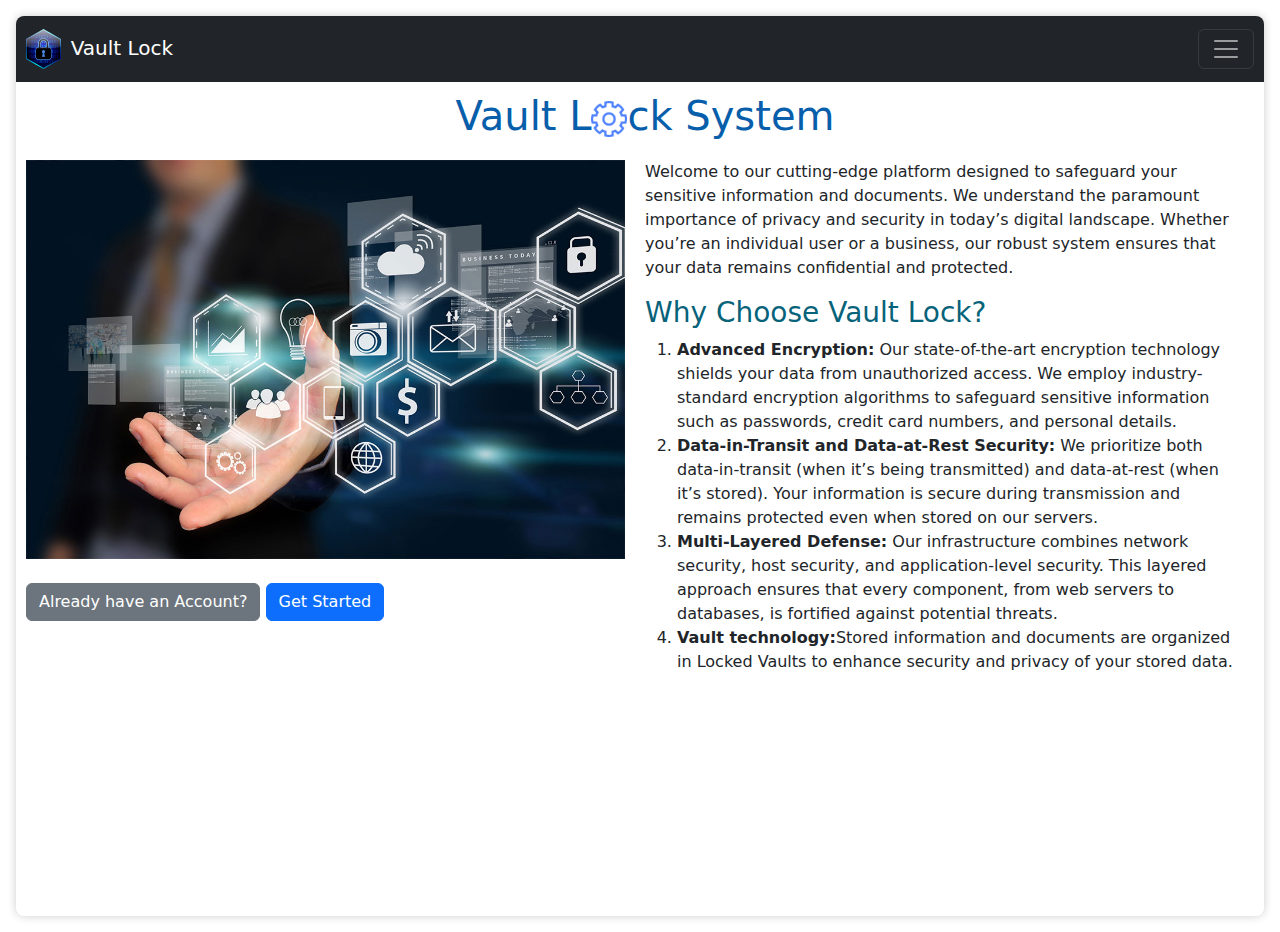
<file: index.html>
<!DOCTYPE html>
<html lang="en">
<head>
    <meta charset="UTF-8">
    <meta name="viewport" content="width=device-width, initial-scale=1.0">
    <link rel="stylesheet" href="assets/css/style.css">
    <link rel="stylesheet" href="assets/css/bootstrap.css">
    <link rel="stylesheet" href="assets/css/bootstrap-grid.css">
    <link rel="stylesheet" href="assets/css/bootstrap-grid.css.map">
    <link rel="stylesheet" href="assets/css/bootstrap-grid.min.css">
    <link rel="stylesheet" href="assets/css/bootstrap-grid.min.css.map">
    <link rel="stylesheet" href="assets/css/bootstrap-grid.min.css.map">
    <link rel="stylesheet" href="assets/css/bootstrap-grid.rtl.css">
    <link rel="stylesheet" href="assets/css/bootstrap-grid.rtl.min.css">
    <link rel="stylesheet" href="assets/css/bootstrap-grid.rtl.css.map">
    <link rel="stylesheet" href="assets/css/bootstrap-reboot.css">
    <link rel="stylesheet" href="assets/css/bootstrap-reboot.css.map">
    <link rel="stylesheet" href="assets/css/bootstrap-reboot.min.css">
    <link rel="stylesheet" href="assets/css/bootstrap-reboot.min.css.map">
    <link rel="shortcut icon" href="assets/img/favicon.ico" type="image/x-icon">
    <title>Home | Vault Lock</title>
</head>
<body>
    <main>
        <nav class="navbar navbar-dark bg-dark">
            
            <a class="navbar-brand" href="index.html"><img src="assets/img/encryption-logo.webp" alt="">Vault Lock</a>
            <button class="navbar-toggler" type="button" id="navbarToggler" aria-controls="navbarNavDropdown" aria-expanded="false" aria-label="Toggle navigation">
                <span class="navbar-toggler-icon"></span>
            </button>
            <div class="collapse navbar-collapse" id="navbarNavDropdown">
                <ul class="navbar-nav">
                <li class="nav-item active">
                    <a class="nav-link" href="#">Home <span class="sr-only">(current)</span></a>
                </li>
                <li class="nav-item">
                    <a class="nav-link" href="#">About</a>
                </li>
                <li class="nav-item">
                    <a class="nav-link" href="#">Contact Us</a>
                </li>
                <li class="nav-item dropdown">
                    <a class="nav-link dropdown-toggle" href="#" id="navbarDropdownMenuLink" role="button" data-toggle="dropdown" aria-haspopup="true" aria-expanded="false">
                        Account Settings
                    </a>
                    <div class="dropdown-menu" aria-labelledby="navbarDropdownMenuLink">
                        <a class="dropdown-item" onclick="openLogin()">Login</a>
                        <a class="dropdown-item" onclick="openAccountOptions()">Create Account</a>
                    </div>
                </li>
                </ul>
            </div>
        </nav>
        <div class="welcome-container">
            <h1>Vault L<span class="o-icon"><img src="assets/img/settings-icon.png" alt="o"></span>ck System</h1>
            <div class="container-middle welcome-elements">
                <div class="image-banner">
                    <img src="assets/img/bank-background.jpg" alt="">
                    <br>
                    <button type="button" class="btn btn-secondary" onclick="openLogin()">Already have an Account?</button>
                    <button type="button" class="btn btn-primary" onclick="openAccountOptions()">Get Started</button>
                </div>
                <div class="description-text">
                    <p>Welcome to our cutting-edge platform designed to safeguard your sensitive information and documents. We understand the paramount importance of privacy and security in today’s digital landscape. Whether you’re an individual user or a business, our robust system ensures that your data remains confidential and protected.</p>
                    <h3>Why Choose Vault Lock?</h3>
                        <ol>
                            <li><b>Advanced Encryption:</b> Our state-of-the-art encryption technology shields your data from unauthorized access. We employ industry-standard encryption algorithms to safeguard sensitive information such as passwords, credit card numbers, and personal details.</li>
                            <li><b>Data-in-Transit and Data-at-Rest Security:</b> We prioritize both data-in-transit (when it’s being transmitted) and data-at-rest (when it’s stored). Your information is secure during transmission and remains protected even when stored on our servers.</li>
                            <li><b>Multi-Layered Defense:</b> Our infrastructure combines network security, host security, and application-level security. This layered approach ensures that every component, from web servers to databases, is fortified against potential threats.</li>
                            <li><b>Vault technology:</b>Stored information and documents are organized in Locked Vaults to enhance security and privacy of your stored data.</li>
                        </ol>
                </div>
            </div>
        </div>          
    </main>
    <div class="overlay" onclick="closeAccountOptions()"></div>
    <!--Sign up options-->
    <div id="optionWindow">
        Select the type of account you want to Create
        <ul>
            <li onclick="openSignupPersonal()">Personal Account</li>
            <li onclick="openSignupBusiness()">Business Account</li>
        </ul>
    </div>
    <script>
        function openAccountOptions() {
            document.querySelector('.overlay').style.display = 'flex';
            document.getElementById('optionWindow').style.display = 'block';
        }

        function closeAccountOptions() {
            document.querySelector('.overlay').style.display = 'none';
            document.getElementById('optionWindow').style.display = 'none';
        }

        function openSignupPersonal() {
            window.location.href = "signup.html";
        }

        function openSignupBusiness() {
            window.location.href = "signup-bsn.html";
        }

        function openLogin() {
            window.location.href = "login.html";
        }
    </script>

    <script>
        document.addEventListener('DOMContentLoaded', function() {
            const navbarToggler = document.getElementById('navbarToggler');
            const navbarCollapse = document.getElementById('navbarNavDropdown');

            navbarToggler.addEventListener('click', function() {
                navbarCollapse.classList.toggle('show');
            });
        });
    </script>
    <script>
        document.addEventListener('DOMContentLoaded', function() {
            const dropdownToggler = document.querySelector('.dropdown-toggle');
            const dropdownMenu = document.querySelector('.dropdown-menu');

            dropdownToggler.addEventListener('click', function() {
                dropdownMenu.classList.toggle('show');
            });
        });
    </script>

    <script src="assets/js/bootstrap.js"></script>
    <script src="assets/js/bootstrap.bundle.js.map"></script>
    <script src="assets/js/bootstrap.bundle.js"></script>
    <script src="assets/js/bootstrap.bundle.min.js.map"></script>
    <script src="assets/js/bootstrap.esm.js"></script>
    <script src="assets/js/bootstrap.esm.js.map"></script>
    <script src="assets/js/bootstrap.esm.min.js"></script>
    <script src="assets/js/bootstrap.js.map"></script>
    <script src="assets/js/bootstrap.min.js"></script>
    <script src="assets/js/bootstrap.min.js.map"></script>
</body>
</html>
</file>
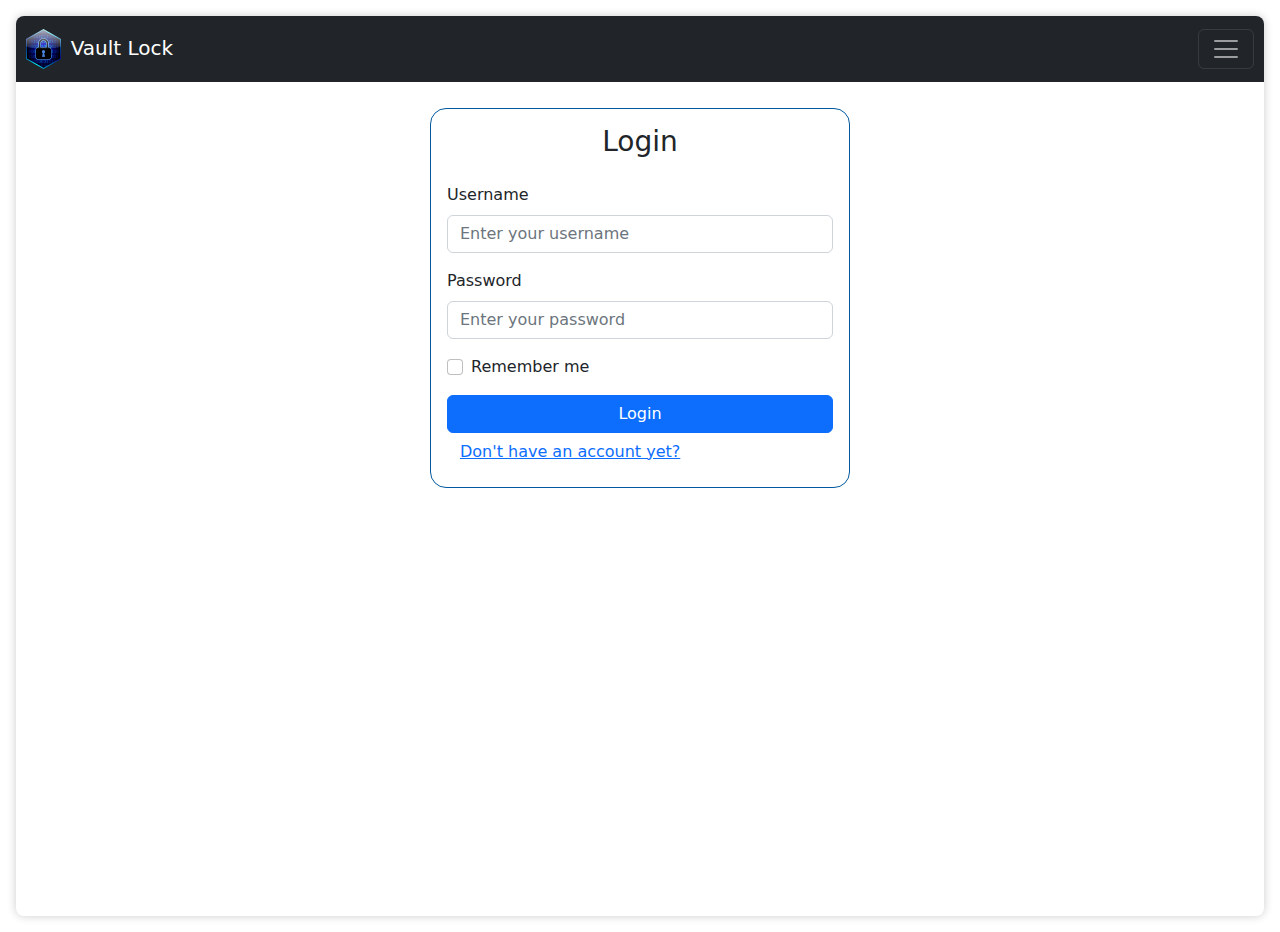
<file: login.html>
<!DOCTYPE html>
<html lang="en">
<head>
    <meta charset="UTF-8">
    <meta name="viewport" content="width=device-width, initial-scale=1.0">
    <link rel="stylesheet" href="assets/css/style.css">
    <link rel="stylesheet" href="assets/css/bootstrap.css">
    <link rel="stylesheet" href="assets/css/bootstrap-grid.css">
    <link rel="stylesheet" href="assets/css/bootstrap-grid.css.map">
    <link rel="stylesheet" href="assets/css/bootstrap-grid.min.css">
    <link rel="stylesheet" href="assets/css/bootstrap-grid.min.css.map">
    <link rel="stylesheet" href="assets/css/bootstrap-grid.min.css.map">
    <link rel="stylesheet" href="assets/css/bootstrap-grid.rtl.css">
    <link rel="stylesheet" href="assets/css/bootstrap-grid.rtl.min.css">
    <link rel="stylesheet" href="assets/css/bootstrap-grid.rtl.css.map">
    <link rel="stylesheet" href="assets/css/bootstrap-reboot.css">
    <link rel="stylesheet" href="assets/css/bootstrap-reboot.css.map">
    <link rel="stylesheet" href="assets/css/bootstrap-reboot.min.css">
    <link rel="stylesheet" href="assets/css/bootstrap-reboot.min.css.map">
    <link rel="shortcut icon" href="assets/img/favicon.ico" type="image/x-icon">
    <title>Login | Vault Lock</title>
</head>
<body>
    <main>
        <nav class="navbar navbar-dark bg-dark">
            
            <a class="navbar-brand" href="index.html"><img src="assets/img/encryption-logo.webp" alt="">Vault Lock</a>
            <button class="navbar-toggler" type="button" id="navbarToggler" aria-controls="navbarNavDropdown" aria-expanded="false" aria-label="Toggle navigation">
                <span class="navbar-toggler-icon"></span>
            </button>
            <div class="collapse navbar-collapse" id="navbarNavDropdown">
                <ul class="navbar-nav">
                <li class="nav-item active">
                    <a class="nav-link" href="#">Home <span class="sr-only">(current)</span></a>
                </li>
                <li class="nav-item">
                    <a class="nav-link" href="#">About</a>
                </li>
                <li class="nav-item">
                    <a class="nav-link" href="#">Contact Us</a>
                </li>
                <li class="nav-item dropdown">
                    <a class="nav-link dropdown-toggle" id="navbarDropdownMenuLink" role="button" data-toggle="dropdown" aria-haspopup="true" aria-expanded="false">
                        Account Settings
                    </a>
                    <div class="dropdown-menu" aria-labelledby="navbarDropdownMenuLink">
                        <a class="dropdown-item" href="login.html">Login</a>
                        <a class="dropdown-item" onclick="openAccountOptions()">Create Account</a>
                    </div>
                </li>
                </ul>
            </div>
        </nav>
        <div class="login-container">
            <h3 class="text-center mb-4">Login</h3>
            <form>
                <div class="mb-3">
                    <label for="username" class="form-label">Username</label>
                    <input type="text" class="form-control" id="username" placeholder="Enter your username">
                </div>
                <div class="mb-3">
                    <label for="password" class="form-label">Password</label>
                    <input type="password" class="form-control" id="password" placeholder="Enter your password">
                </div>
                <div class="mb-3 form-check">
                    <input type="checkbox" class="form-check-input" id="rememberMe">
                    <label class="form-check-label" for="rememberMe">Remember me</label>
                </div>
                <button type="submit" class="btn btn-primary w-100">Login</button>
                <button type="button" class="btn btn-link" onclick="openAccountOptions()">Don't have an account yet?</button>
            </form>
            
            
        </div>
    </main>
    <div class="overlay" onclick="closeAccountOptions()"></div>
    <!--Sign up options-->
    <div id="optionWindow">
        Select the type of account you want to Create
        <ul>
            <li onclick="openSignupPersonal()">Personal Account</li>
            <li onclick="openSignupBusiness()">Business Account</li>
        </ul>
    </div>
    <script>
        function openAccountOptions() {
            document.querySelector('.overlay').style.display = 'flex';
            document.getElementById('optionWindow').style.display = 'block';
        }

        function closeAccountOptions() {
            document.querySelector('.overlay').style.display = 'none';
            document.getElementById('optionWindow').style.display = 'none';
        }
        function openSignupPersonal() {
            window.location.href = "signup.html";
        }

        function openSignupBusiness() {
            window.location.href = "signup-bsn.html";
        }

        function openLogin() {
            window.location.href = "login.html";
        }
    </script>

    <script>
        document.addEventListener('DOMContentLoaded', function() {
            const navbarToggler = document.getElementById('navbarToggler');
            const navbarCollapse = document.getElementById('navbarNavDropdown');

            navbarToggler.addEventListener('click', function() {
                navbarCollapse.classList.toggle('show');
            });
        });
    </script>
    <script>
        document.addEventListener('DOMContentLoaded', function() {
            const dropdownToggler = document.querySelector('.dropdown-toggle');
            const dropdownMenu = document.querySelector('.dropdown-menu');

            dropdownToggler.addEventListener('click', function() {
                dropdownMenu.classList.toggle('show');
            });
        });
    </script>

    <script src="assets/js/bootstrap.js"></script>
    <script src="assets/js/bootstrap.bundle.js.map"></script>
    <script src="assets/js/bootstrap.bundle.js"></script>
    <script src="assets/js/bootstrap.bundle.min.js"></script>
    <script src="assets/js/bootstrap.bundle.min.js.map"></script>
    <script src="assets/js/bootstrap.esm.js"></script>
    <script src="assets/js/bootstrap.esm.js.map"></script>
    <script src="assets/js/bootstrap.esm.min.js"></script>
    <script src="assets/js/bootstrap.js.map"></script>
    <script src="assets/js/bootstrap.min.js"></script>
    <script src="assets/js/bootstrap.min.js.map"></script>
</body>
</html>
</file>
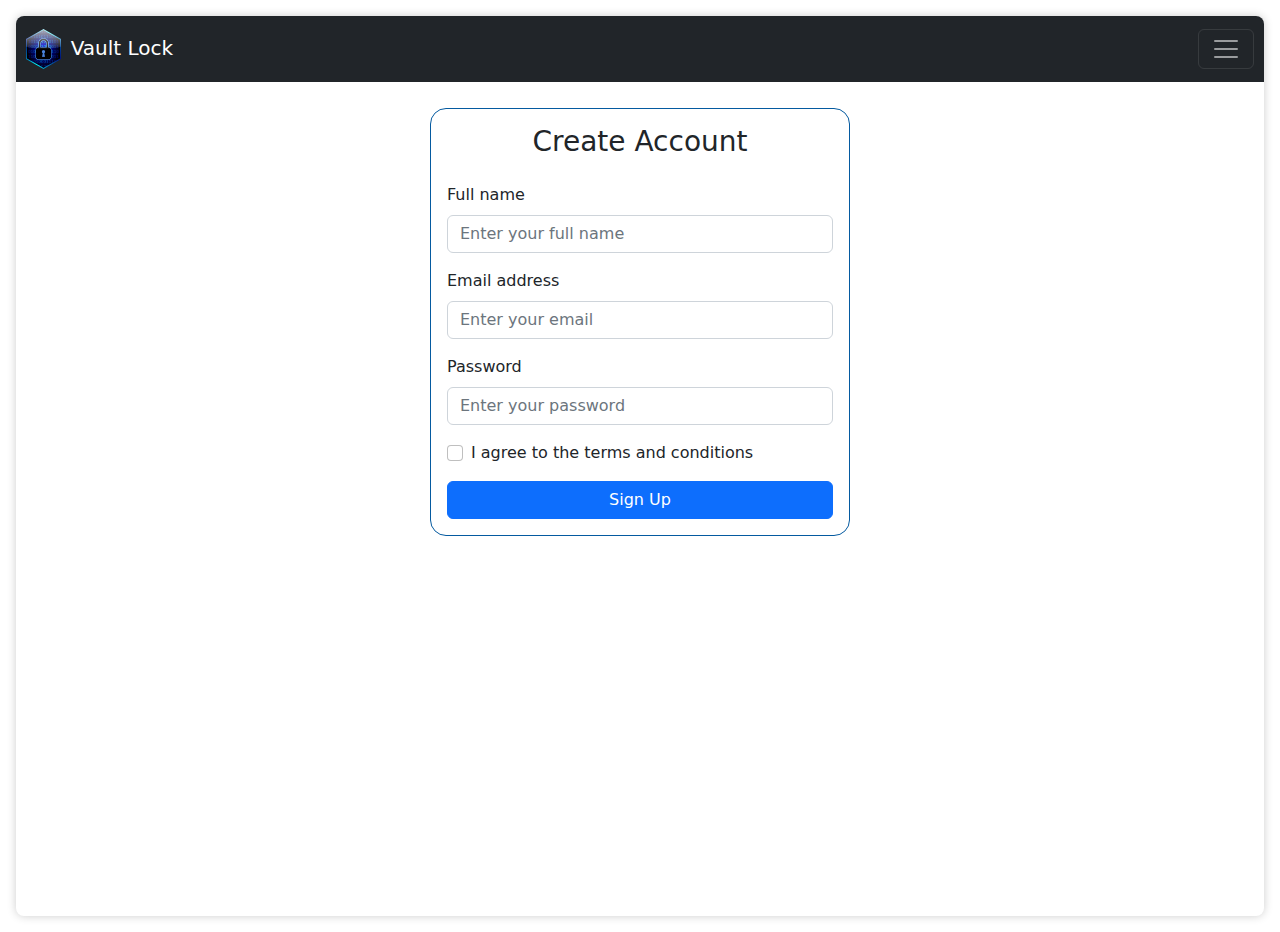
<file: signup.html>
<!DOCTYPE html>
<html lang="en">
<head>
    <meta charset="UTF-8">
    <meta name="viewport" content="width=device-width, initial-scale=1.0">
    <link rel="stylesheet" href="assets/css/style.css">
    <link rel="stylesheet" href="assets/css/bootstrap.css">
    <link rel="stylesheet" href="assets/css/bootstrap-grid.css">
    <link rel="stylesheet" href="assets/css/bootstrap-grid.css.map">
    <link rel="stylesheet" href="assets/css/bootstrap-grid.min.css">
    <link rel="stylesheet" href="assets/css/bootstrap-grid.min.css.map">
    <link rel="stylesheet" href="assets/css/bootstrap-grid.min.css.map">
    <link rel="stylesheet" href="assets/css/bootstrap-grid.rtl.css">
    <link rel="stylesheet" href="assets/css/bootstrap-grid.rtl.min.css">
    <link rel="stylesheet" href="assets/css/bootstrap-grid.rtl.css.map">
    <link rel="stylesheet" href="assets/css/bootstrap-reboot.css">
    <link rel="stylesheet" href="assets/css/bootstrap-reboot.css.map">
    <link rel="stylesheet" href="assets/css/bootstrap-reboot.min.css">
    <link rel="stylesheet" href="assets/css/bootstrap-reboot.min.css.map">
    <link rel="shortcut icon" href="assets/img/favicon.ico" type="image/x-icon">
    <link rel="stylesheet" href="assets/css/all.min.css">
    <title>Personal Account | Vault Lock</title>
</head>
<body>
    <main>
        <nav class="navbar navbar-dark bg-dark">
            
            <a class="navbar-brand" href="index.html"><img src="assets/img/encryption-logo.webp" alt="">Vault Lock</a>
            <button class="navbar-toggler" type="button" id="navbarToggler" aria-controls="navbarNavDropdown" aria-expanded="false" aria-label="Toggle navigation">
                <span class="navbar-toggler-icon"></span>
            </button>
            <div class="collapse navbar-collapse" id="navbarNavDropdown">
                <ul class="navbar-nav">
                <li class="nav-item active">
                    <a class="nav-link" href="#">Home <span class="sr-only">(current)</span></a>
                </li>
                <li class="nav-item">
                    <a class="nav-link" href="#">About</a>
                </li>
                <li class="nav-item">
                    <a class="nav-link" href="#">Contact Us</a>
                </li>
                <li class="nav-item dropdown">
                    <a class="nav-link dropdown-toggle" href="#" id="navbarDropdownMenuLink" role="button" data-toggle="dropdown" aria-haspopup="true" aria-expanded="false">
                        Account Settings
                    </a>
                    <div class="dropdown-menu" aria-labelledby="navbarDropdownMenuLink">
                        <a class="dropdown-item" href="login.html">Login</a>
                        <a class="dropdown-item" onclick="openAccountOptions()">Create Account</a>
                    </div>
                </li>
                </ul>
            </div>
        </nav>
        <div class="login-container">
            <h3 class="text-center mb-4">Create Account</h3>
            <form id="signupForm" onsubmit="validateForm(event)">
                <div class="mb-3">
                    <label for="fullname" class="form-label">Full name</label>
                    <input type="text" class="form-control" id="fullname" placeholder="Enter your full name">
                </div>
                <div class="mb-3">
                    <label for="email" class="form-label">Email address</label>
                    <input type="email" class="form-control" id="email" placeholder="Enter your email">
                </div>
                <div class="mb-3">
                    <label for="password" class="form-label">Password</label>
                    <input type="password" class="form-control" id="password" placeholder="Enter your password">
                    <div id="passwordStrength"></div> <!-- Password strength indicator -->
                </div>
                <div class="mb-3 form-check">
                    <input type="checkbox" class="form-check-input" id="agreeTerms">
                    <label class="form-check-label" for="agreeTerms">I agree to the terms and conditions</label>
                </div>
                <button type="submit" class="btn btn-primary w-100">Sign Up</button>
            </form>
        </div>
    </main>
    <!--Sign up log messages displayed here-->
    <div class="status-bar" id="statusBar">
        <div class="status-message">
            <i class="fas fa-check-circle text-success"></i> <!-- Success tick icon -->
            <span id="logMessage"></span>
        </div>
    </div>
    <div class="overlay" onclick="closeAccountOptions()"></div>
    <!--Sign up options-->
    <div id="optionWindow">
        Select the type of account you want to Create
        <ul>
            <li onclick="openSignupPersonal()">Personal Account</li>
            <li onclick="openSignupBusiness()">Business Account</li>
        </ul>
    </div>
    <script>
        function validateForm(event) {
            event.preventDefault();
    
            var fullName = document.getElementById('fullname').value;
            var email = document.getElementById('email').value;
            var password = document.getElementById('password').value;
    
            // Check if any field is empty
            if (fullName === '' || email === '' || password === '') {
                displayMessage("Please fill in all the required fields", false);
                return false;
            }
    
            // Check if email is in correct format
            var emailRegex = /\S+@\S+\.\S+/;
            if (!emailRegex.test(email)) {
                displayMessage("Invalid email address", false);
                return false;
            }
    
            // Check password strength
            var passwordStrength = calculatePasswordStrength(password);
            displayPasswordStrength(passwordStrength);
    
            // If password is weak
            if (passwordStrength < 25) {
                displayMessage("Password strength " + passwordStrength + "%. Very weak", false);
                return false;
            } else if (passwordStrength < 50) {
                displayMessage("Password strength " + passwordStrength + "%. Weak", false);
                return false;
            } else if (passwordStrength < 75) {
                displayMessage("Password strength " + passwordStrength + "%. Strong", false);
                return false;
            } else {
                displayMessage("Password strength " + passwordStrength + "%. Very strong", true);
                
                // Prepare data to send to the server
                var userData = {
                    fullname: fullName,
                    email: email,
                    password: password
                };
    
                // Send data to the server using AJAX
                var xhr = new XMLHttpRequest();
                xhr.open("POST", "php/signup_process.php", true);
                xhr.setRequestHeader("Content-Type", "application/json");
                xhr.onreadystatechange = function () {
                    if (xhr.readyState === 4 && xhr.status === 200) {
                        console.log(xhr.responseText);
                    }
                };
                xhr.send(JSON.stringify(userData));
    
                // Redirect to profile page after 5 seconds
                setTimeout(function() {
                    window.location.href = "profile-page.html";
                }, 5000);
    
                return false;
            }
        }
    
        function calculatePasswordStrength(password) {
            var strength = 0;
            var regexList = [/[a-z]/, /[A-Z]/, /[0-9]/, /[^a-zA-Z0-9]/];
            regexList.forEach(function (regex) {
                if (regex.test(password)) {
                    strength++;
                }
            });
            var passwordLength = password.length;
            if (passwordLength > 7) {
                strength++;
            }
            return strength * 20;
        }
    
        function displayPasswordStrength(strength) {
            var passwordStrengthElement = document.getElementById('passwordStrength');
            passwordStrengthElement.innerHTML = 'Password strength: ' + strength + '%';
        }
    
        function displayMessage(message, success) {
            var statusBar = document.getElementById('statusBar');
            var logMessage = document.getElementById('logMessage');
            logMessage.innerHTML = message;
            statusBar.style.display = 'flex';
            if (success) {
                statusBar.classList.remove('bg-danger');
                statusBar.classList.add('bg-success');
            } else {
                statusBar.classList.remove('bg-success');
                statusBar.classList.add('bg-danger');
            }
        }
    </script>
    
    <script src="assets/js/script.js"></script>
    <script src="assets/js/bootstrap.js"></script>
    <script src="assets/js/bootstrap.bundle.js.map"></script>
    <script src="assets/js/bootstrap.bundle.js"></script>
    <script src="assets/js/bootstrap.bundle.min.js.map"></script>
    <script src="assets/js/bootstrap.esm.js"></script>
    <script src="assets/js/bootstrap.esm.js.map"></script>
    <script src="assets/js/bootstrap.esm.min.js"></script>
    <script src="assets/js/bootstrap.js.map"></script>
    <script src="assets/js/bootstrap.min.js"></script>
    <script src="assets/js/bootstrap.min.js.map"></script>
    <script src="assets/js/all.min.js"></script>
</body>
</html>
</file>
<file: assets/css/style.css>
body {
    display: flex;
    justify-content: center;
    align-items: center;
    background-color: #f0f0f0;
}

main {
    margin: 16px !important;
    min-height: 100vh;
    width: 100%;
    border-radius: 8px;
    box-shadow: 0 0 10px rgba(0, 0, 0, 0.2);
}

nav {
    padding-right: 20px;
    padding-left: 16px;
    border-top-right-radius: 8px;
    border-top-left-radius: 8px;
}

.navbar-brand {
    margin-left: 10px;
}
.navbar-brand img {
    height: 40px;
    margin-right: 10px;
}

.navbar-toggler {
    margin-right: 10px;
}

.collapse {
    margin-left: 26px;
}

.dropdown-menu {
    margin-left: 26px !important;
    width: 280px;
}

.welcome-container {
    margin-top: 10px;
    margin-left: 10px;
}

.welcome-container h1 {
    text-align: center;
    margin-bottom: 20px;
    color: #075eaa;
}

.o-icon img {
    width: 0.9em;
    animation: spin 2s linear infinite;
}

@keyframes spin {
    0% {
        transform: rotate(0deg);
    }
    100% {
        transform: rotate(360deg);
    }
}

.container-middle {
    display: flex;
    flex-direction: row;
    align-items: flex-start;
}

.image-banner {
    flex: 1;
    min-width: 40%;
}

.image-banner img {
    width: 100%;
    height: auto;
    display: block;
}

.description-text {
    flex: 1;
    padding: 0 20px;
}


@media (max-width: 768px) {
    .container-middle {
        flex-direction: column;
    }

    .description-text {
        padding: 20px 0;
    }
}

.description-text h3{
    color: #07637a;
}

.overlay {
    top: 0;
    left: 0;
    margin: 0;
    width: 100%;
    height: 100%;
    display: none;
    position: fixed;
    background-color: rgba(0, 0, 0, 0.7);
}

#optionWindow {
    display: none;
    position: fixed;
    padding: 10px;
    border-radius: 8px;
    box-shadow: 0 0 10px rgba(0, 0, 0, 0.1);
    background-color: #fff;
}

#optionWindow ul {
    list-style: none;
    padding: 0;
}

#optionWindow li {
    margin: 5px 0;
    padding: 6px;
    cursor: pointer;
}

#optionWindow li:hover {
    background-color: rgba(5, 92, 192, 0.2); /* Bluish transparent background */
}

.login-container {
    width: 420px;
    margin: auto;
    margin-top: 26px;
    border: solid 1px #045aa0;
    padding: 16px;
    border-radius: 16px;
}
.status-bar {
    background-color: #d4edda;
    color: #155724;
    padding: 10px;
    border-radius: 5px;
    display: none;
    align-items: center;
    position: fixed;
    top: 90px;
    left: 26px;
}

.status-message {
    display: flex;
    align-items: center;
}

.status-message i {
    font-size: 1.5em;
    margin-right: 10px;
}

#logMessage {
    margin-left: 6px;
}

main .profile-page {
    display: flex;
    flex-wrap: wrap;
}
.profile-container {
    width: 40%;
    padding: 16px;
    background-color: #f5f5f5;
}
 .vaults-container {
    width: 60%;
    padding: 16px;
    background-color: #f5f5f5; 
}

@media (max-width: 768px) {
    .profile-container, .vaults-container {
        width: 100%; 
    }
}

.pp-container {
    height: 80px;
    width: 80px;
    margin-top: 10px;
}

.pp-container img  {
    height: 100%;
    border-radius: 50%;
}

.user-profiles {
    padding: 16px;
    padding-left: 24px;
    width: 90%;
    margin-top: 10px;
    box-shadow: 0 0 10px rgba(0, 0, 0, 0.2);
    border-radius: 10px;
}

.user-profiles h4 {
    margin-top: 16px;
    color: #045aa0;
}

#userEmail {
    color: rgb(255, 153, 0);
}

#username i {
    cursor: pointer;
}

.user-profiles i {
    cursor: pointer;
}

.vaults-cont {
    width: 98%;
    height: 92%;
    border-radius: 10px;
    background-color: #f2f6fc;
    box-shadow: 0 0 10px rgba(0, 0, 0, 0.2);
}

.form-inline {
    display: flex;
}

.collapse li a {
    color: #bae2f1;
}


.mini-cont {
    width: 150px;
    height: 150px;
    box-shadow: 0 0 10px rgba(0, 0, 0, 0.2);
    border-radius: 8px;
    cursor: pointer;
    user-select: none;
    transition: transform 0.3s ease-in-out;
}

.mini-cont:hover {
    animation: shake 0.8s ease infinite;
}

@keyframes shake {
    0% { transform: rotate(0deg); }
    25% { transform: rotate(-5deg); }
    50% { transform: rotate(5deg); }
    75% { transform: rotate(-5deg); }
    100% { transform: rotate(0deg); }
}

.top-elements {
    margin-top: 16px;
    padding-right: 16px;
    padding-left: 16px;
    display: flex;
    justify-content: space-between;
}

.mini-cont-icon {
    height: 90px;
    width: 150px;
}

.mini-cont-icon img {
    height: 100%;
    width: 100%;
    object-fit: cover;
    border-top-left-radius: 10px;
    border-top-right-radius: 10px;
}

#vaultCount {
    font-size: 24px;
    font-weight: 700;
    text-align: center;

}

.span-name {
    text-align: center;

}

#documentCount {
    font-size: 24px;
    font-weight: 700;
    text-align: center;
}

.display-container {
    margin: auto;
    box-shadow: 0 0 4px rgba(0, 0, 0, 0.2);
    width: 100%;
    height: 100%;
    border-radius: 10px;
    padding: 10px;
}

.vault {
    height: 100%;
    width: 100%;
}

#vaultName {
    height: 100px;
    width: 100px;
    background-color: #045aa0;
    color: #fff;
    word-wrap: break-word;
    overflow-wrap: break-word;
    box-shadow: 0 0 6px rgba(0, 0, 0, 0.4);
    border-radius: 6px;
    text-align: center;
    display: inline-block;

}

.vault-data {
    display: inline-block;
    vertical-align: bottom;
    margin-left: 16px;
}

.add-items {
    display: inline-block;
    margin-left: 36px;
    vertical-align: bottom;
}

.popup-overlay {
    top: 0;
    left: 0;
    margin: 0;
    width: 100%;
    height: 100%;
    display: none;
    position: fixed;
    background-color: rgba(0, 0, 0, 0.7);
}

#editPopup {
    position: fixed;
    background-color: #eef3ef;
    padding: 30px;
    top: 50%;
    left: 50%;
    transform: translate(-50%, -50%);
    box-shadow: 0 0 10px rgba(0, 0, 0, 0.4);
    display: none;
}

.create-vault-popup-overlay {
    top: 0;
    left: 0;
    margin: 0;
    width: 100%;
    height: 100%;
    display: none;
    position: fixed;
    background-color: rgba(0, 0, 0, 0.7);
}

#createVaultContainer {
    position: fixed;
    top: 50%;
    left: 50%;
    transform: translate(-50%, -50%);
    background-color: #fff;
    padding: 36px;
    display: none;
}
</file>
